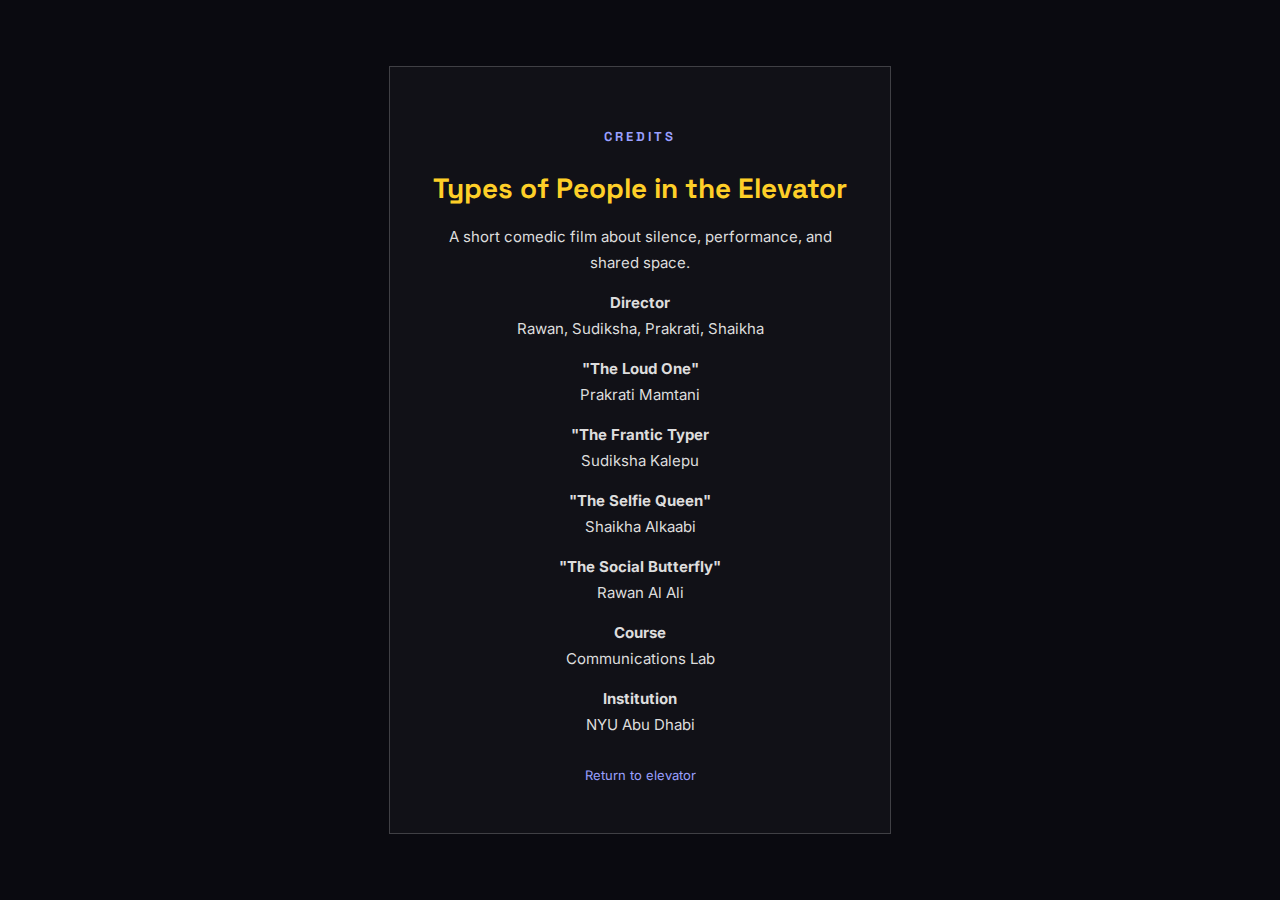
<file: about.html>
<!DOCTYPE html>
<html>
<head>
  <!-- Page title shown in browser tab -->
  <title>Credits | Types of People in the Elevator</title>

  <!-- Google Fonts used for consistent typography across the site -->
  <link rel="preconnect" href="https://fonts.googleapis.com">
  <link rel="preconnect" href="https://fonts.gstatic.com" crossorigin>
  <link href="https://fonts.googleapis.com/css2?family=Inter:wght@300;400;500&family=Space+Grotesk:wght@400;500;600&display=swap" rel="stylesheet">

  <!-- Shared stylesheet for layout, colors, and door animations -->
  <link rel="stylesheet" href="style.css">
</head>

<!-- Body uses center-page class to vertically and horizontally center credits panel -->
<body class="center-page">

<!-- Credits content panel -->
<div class="panel">
  <h2>Credits</h2>
  <h1>Types of People in the Elevator</h1>

  <!-- Short project description -->
  <p>
    A short comedic film about silence, performance,
    and shared space.
  </p>

  <!-- Credits information -->
  <p><strong>Director</strong><br>Rawan, Sudiksha, Prakrati, Shaikha</p>
  <p><strong>"The Loud One"</strong><br> Prakrati Mamtani</p>
  <p><strong>"The Frantic Typer</strong><br> Sudiksha Kalepu</p>
  <p><strong>"The Selfie Queen"</strong><br>Shaikha Alkaabi</p>
  <p><strong>"The Social Butterfly"</strong><br>Rawan Al Ali </p>

  <p><strong>Course</strong><br>Communications Lab </p>
  <p><strong>Institution</strong><br>NYU Abu Dhabi</p>

  <!-- Link that triggers elevator door animation before returning to main page -->
  <a href="#" id="returnBtn" class="back">Return to elevator</a>
</div>

<!-- Elevator doors shown when returning to the main experience -->
<div id="returnDoors" class="door-wrapper hidden">
  <div class="door left"></div>
  <div class="door right"></div>
</div>

<script>
  // Reference to the return link
  const returnBtn = document.getElementById("returnBtn");

  // Reference to the elevator doors used on exit
  const returnDoors = document.getElementById("returnDoors");

  // Handles exit animation and page transition back to the elevator
  returnBtn.addEventListener("click", e => {
    e.preventDefault(); // Prevent default link behavior

    // Make doors visible
    returnDoors.classList.remove("hidden");

    // Ensure doors start closed
    returnDoors.classList.remove("open");

    // Force browser reflow so CSS transition plays correctly
    returnDoors.offsetHeight;

    // Animate doors opening
    returnDoors.classList.add("open");

    // After animation completes, navigate back to index page
    setTimeout(() => {
      window.location.href = "index.html";
    }, 1200);
  });
</script>

</body>
</html>
</file>
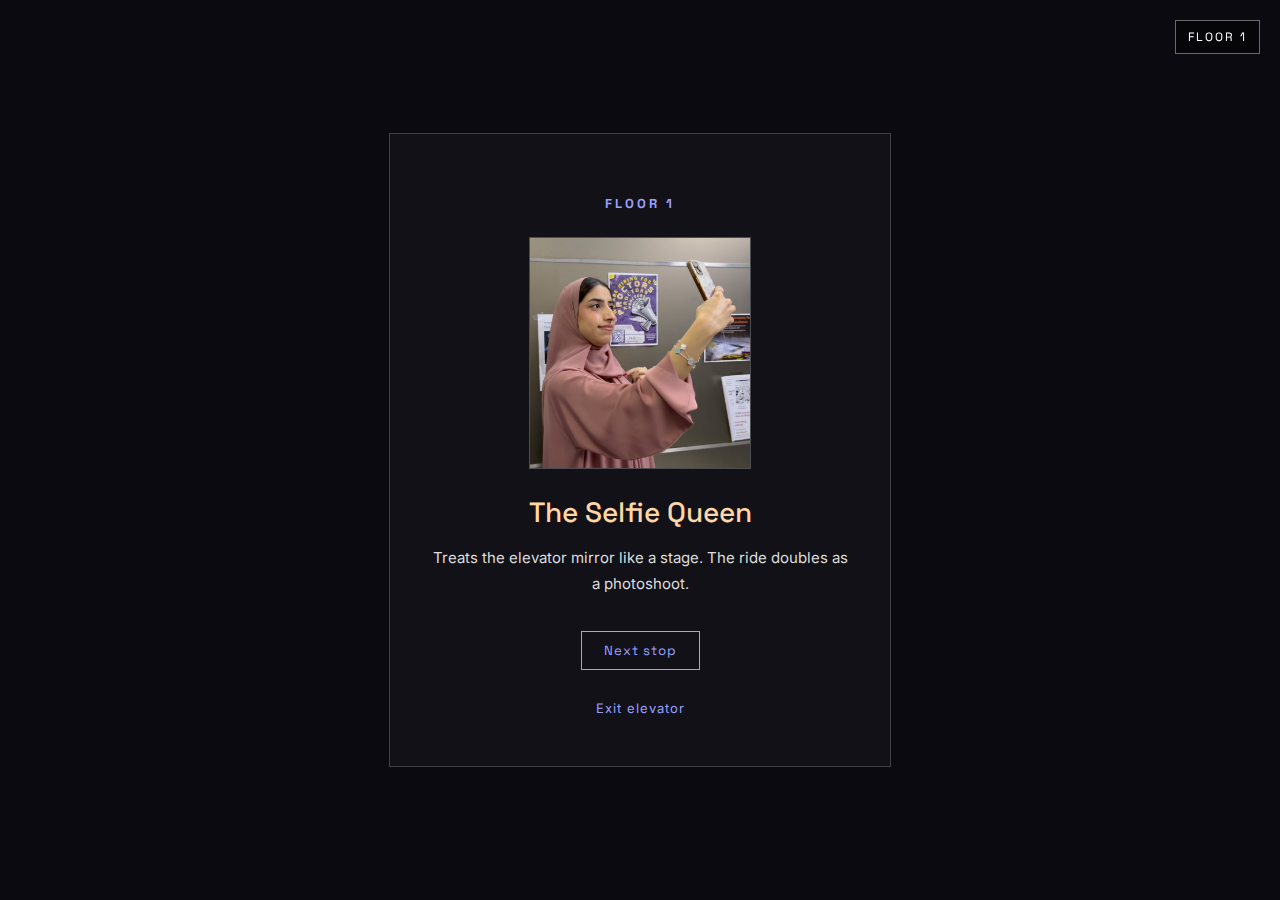
<file: characters.html>
<!DOCTYPE html>
<html>
<head>
  <title>Passengers | Elevator Types</title>

  <!-- Google Fonts -->
  <link rel="preconnect" href="https://fonts.googleapis.com">
  <link rel="preconnect" href="https://fonts.gstatic.com" crossorigin>
  <link href="https://fonts.googleapis.com/css2?family=Inter:wght@300;400;500&family=Space+Grotesk:wght@400;500;600&display=swap" rel="stylesheet">

  <style>
    body{
      margin: 0;
      background-color: #0a0a10;
      color: #f1f1f5;
      font-family: 'Inter', sans-serif;
      height: 100vh;

      display: flex;
      align-items: center;
      justify-content: center;
    }

    /* FLOOR INDICATOR */
    #floorIndicator{
      position: fixed;
      top: 20px;
      right: 20px;
      font-size: 12px;
      letter-spacing: 2px;
      padding: 8px 12px;
      border: 1px solid rgba(255,255,255,0.4);
      background-color: rgba(0,0,0,0.4);
      color: #ffffff;
      font-family: 'Space Grotesk', sans-serif;
    }

    .panel{
      width: 420px;
      padding: 50px 40px;
      border: 1px solid rgba(255,255,255,0.2);
      background-color: rgba(255,255,255,0.03);
      text-align: center;
    }

    h1{
      font-family: 'Space Grotesk', sans-serif;
      font-size: 28px;
      font-weight: 500;
      margin: 15px 0 10px;
      color: #ffd6a5;
    }

    h2{
      font-family: 'Space Grotesk', sans-serif;
      font-size: 13px;
      letter-spacing: 3px;
      text-transform: uppercase;
      color: #9aa0ff;
      margin-bottom: 25px;
    }

    p{
      font-size: 15px;
      line-height: 1.7;
      color: #dddddd;
      margin-bottom: 35px;
    }

    .character-img{
      width: 220px;
      margin: 0 auto 25px;
      display: block;
      border: 1px solid rgba(255,255,255,0.25);
    }

    button{
      background: none;
      border: 1px solid #9aa0ff;
      color: #9aa0ff;
      padding: 10px 22px;
      cursor: pointer;
      letter-spacing: 1px;
      font-family: 'Space Grotesk', sans-serif;
    }

    button:hover{
      background: #9aa0ff;
      color: #0a0a10;
    }

    .back{
      display: block;
      margin-top: 30px;
      font-size: 13px;
      letter-spacing: 1px;
      color: #9aa0ff;
      text-decoration: none;
    }

    .back:hover{
      text-decoration: underline;
    }
  </style>
</head>

<body>

  <div id="floorIndicator">FLOOR 1</div>

  <div class="panel">
    <h2 id="floorLabel">Floor 1</h2>

    <img id="charImg" class="character-img" src="selfie.png" alt="Selfie Queen">

    <h1 id="name">The Selfie Queen</h1>

    <p id="desc">
      Treats the elevator mirror like a stage.
      The ride doubles as a photoshoot.
    </p>

    <button id="nextBtn">Next stop</button>

    <a href="index.html" class="back">Exit elevator</a>
  </div>

<script>
  const characters = [
    {
      floor: "Floor 1",
      name: "The Selfie Queen",
      desc: "Treats the elevator mirror like a stage. The ride doubles as a photoshoot.",
      img: "selfie.png"
    },
    {
      floor: "Floor 2",
      name: "The Frantic One",
      desc: "Always late. Presses buttons like prayers.",
      img: "frantic.png"
    },
    {
      floor: "Floor 3",
      name: "The Loud One",
      desc: "Phone on speaker. Everyone is now involved.",
      img: "loud.png"
    },
    {
      floor: "Floor 4",
      name: "The Social Butterfly",
      desc: "Makes conversation where none was invited.",
      img: "social.png"
    }
  ];

  let index = 0;

  const floorLabel = document.getElementById("floorLabel");
  const nameEl = document.getElementById("name");
  const descEl = document.getElementById("desc");
  const imgEl = document.getElementById("charImg");
  const indicator = document.getElementById("floorIndicator");
  const nextBtn = document.getElementById("nextBtn");

  nextBtn.addEventListener("click", () => {
    nextBtn.disabled = true;
    nextBtn.textContent = "Stopping…";

    setTimeout(() => {
      index = (index + 1) % characters.length;

      floorLabel.textContent = characters[index].floor;
      indicator.textContent = characters[index].floor;
      nameEl.textContent = characters[index].name;
      descEl.textContent = characters[index].desc;
      imgEl.src = characters[index].img;

      nextBtn.textContent = "Next stop";
      nextBtn.disabled = false;
    }, 600);
  });
</script>

</body>
</html>
</file>
<file: style.css>
body{
  margin:0;
  background:#0a0a10;
  color:#f1f1f5;
  font-family:'Inter',sans-serif;
  overflow:hidden;
}

/* Door system */
.door-wrapper{
  position:fixed;
  inset:0;
  background:#0a0a10;
  z-index:10;
}

.hidden{ display:none; }

.door{
  position:absolute;
  top:0;
  width:50%;
  height:100%;
  background:linear-gradient(120deg,#807f7f,#555555);
  transition:transform 1.2s ease;
}

.left{ left:0; }
.right{ right:0; }

.door-wrapper.open .left{ transform:translateX(-100%); }
.door-wrapper.open .right{ transform:translateX(100%); }

.door-ui{
  position:absolute;
  inset:0;
  display:flex;
  flex-direction:column;
  align-items:center;
  justify-content:center;
}

/* Shaft */
#shaft{
  height:100vh;
  overflow-y:scroll;
  scroll-snap-type:y mandatory;
}

.floor{
  height:100vh;
  scroll-snap-align:start;
  display:flex;
  align-items:center;
  justify-content:center;
}

/* Panel */
.panel{
  width:420px;
  padding:50px 40px;
  border:1px solid rgba(255,255,255,0.2);
  background:rgba(255,255,255,0.03);
  text-align:center;
}

h1{
  font-family:'Space Grotesk',sans-serif;
  font-size:28px;
  color:#fecf28;
}

h2{
  font-family:'Space Grotesk',sans-serif;
  font-size:13px;
  letter-spacing:3px;
  text-transform:uppercase;
  color:#9aa0ff;
  margin-bottom:25px;
}

p{
  font-size:15px;
  line-height:1.7;
  color:#ddd;
}

/* Images */
.character-img{
  width:220px;
  margin:0 auto 25px;
  display:block;
  border:1px solid rgba(255,255,255,0.25);
}

/* Video */
video{
  width:100%;
  margin-top:25px;
  display:none;
  border:1px solid rgba(255,255,255,0.25);
}

/* Buttons & links */
button{
  background:none;
  border:1px solid #abb1fd;
  color:#ffffff;
  padding:10px 22px;
  cursor:pointer;
  font-family:'Space Grotesk',sans-serif;
}

button:hover{
  background:#767ffe;
  color:#0a0a10;
}

.back{
  display:block;
  margin-top:30px;
  font-size:13px;
  color:#9aa0ff;
  text-decoration:none;
}

/* Floor indicator */
#floorIndicator{
  position:fixed;
  top:20px;
  right:20px;
  font-size:12px;
  letter-spacing:2px;
  padding:8px 12px;
  border:1px solid rgba(255,255,255,0.4);
  background:rgba(0,0,0,0.4);
  font-family:'Space Grotesk',sans-serif;
  z-index:5;
}

/* Centered pages */
.center-page{
  height:100vh;
  display:flex;
  align-items:center;
  justify-content:center;
}
</file>
